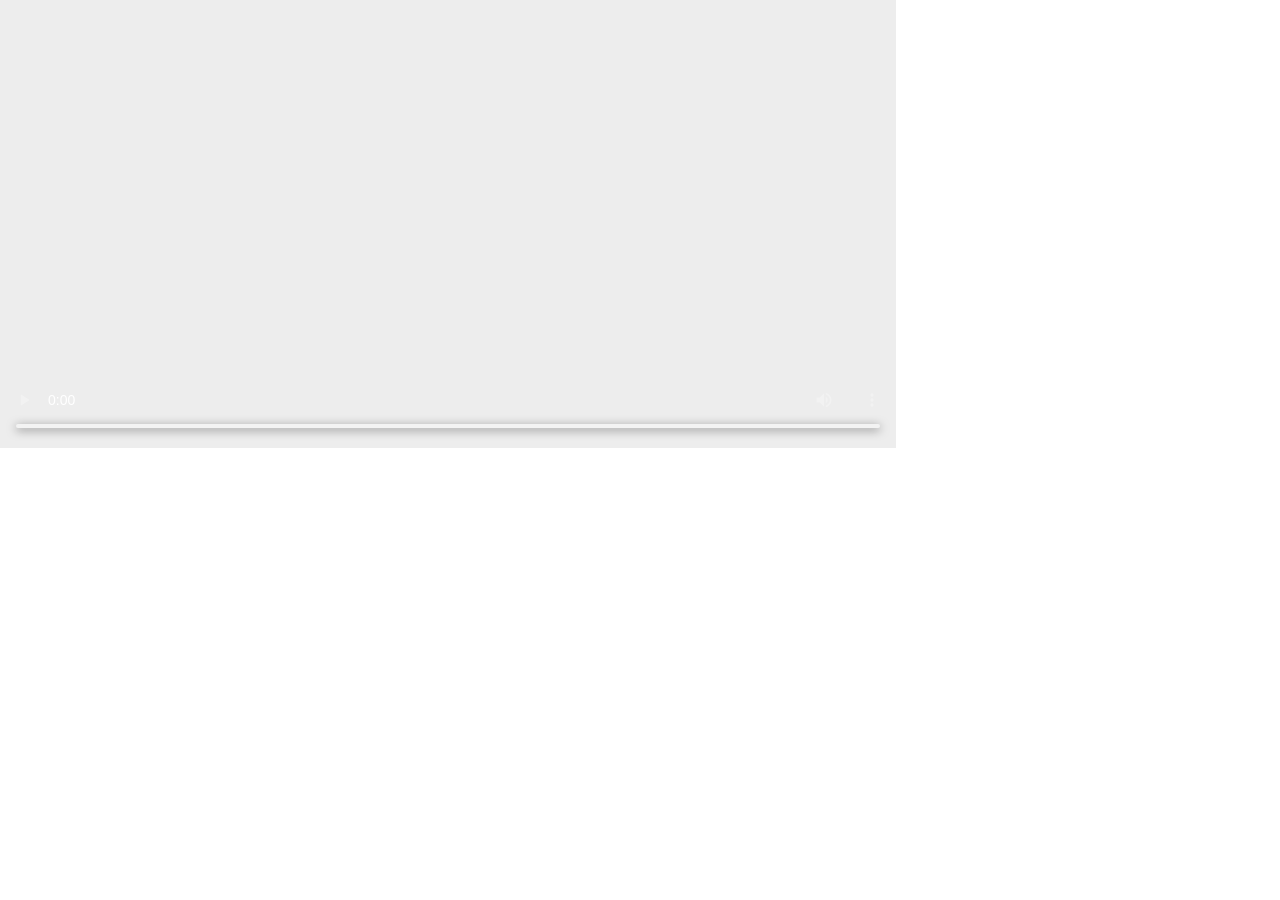
<file: index.html>
<!DOCTYPE html>
<html>
<head>
  <meta charset="UTF-8">
  <link rel="icon" href="favicon.svg" type="image/png">
  <script src="player/marked.min.js"></script>
  <script src="player/player.js"></script>
  <script src="player/anki.js"></script>
  <link href="player/player.css" rel="stylesheet" type="text/css">
  <title>Видеоплеер с двумя субтитрами</title>
</head>
<body>
  <div id="left_bar">
    <div class="buttonsBlock">
      <label for="videoFile" id="videoFileLabel">Видео / аудио</label>
      <input type="file" id="videoFile" accept="video/*, audio/*" style="display: none;">
      <br>
      <label for="subtitlesTop" id="subtitlesTopLabel">Основные субтитры (srt)</label>
      <input type="file" id="subtitlesTop" accept=".srt,.lrc" style="display: none;">
      <br>
      <label for="subtitlesBottom" id="subtitlesBottomLabel">Перевод  (srt)</label>
      <input type="file" id="subtitlesBottom" accept=".srt,.lrc" style="display: none;">
      <br>
      <label class="stopAfterSubtitleSet" for="stopAfterSubtitle">
        <input type="checkbox" id="stopAfterSubtitle" checked>
        Останавливать после каждого субтитра
      </label><br>
      <label class="hide-right-bar" for="hide-right-bar">
        <input type="checkbox" id="hide-right-bar">
        H - cкрыть правую панель
      </label><br>
      <select id="background-color" name="background-color" title="Цвет фона">
        <option value="#FFFFFF" style="background-color: #FFFFFF;">&nbsp;</option>
        <option value="#FFFFFF" style="background-color: #FFFFFF;">&nbsp;</option>
        <option value="#ededed" style="background-color: #ededed;">&nbsp;</option>
        <option value="#dcdcdc" style="background-color: #dcdcdc;">&nbsp;</option>
        <option value="#fff0f5" style="background-color: #fff0f5;">&nbsp;</option>
        <option value="#f0ffff" style="background-color: #f0ffff;">&nbsp;</option>
        <option value="#f5deb3" style="background-color: #f5deb3;">&nbsp;</option>
        <option value="#e6e6fa" style="background-color: #e6e6fa;">&nbsp;</option>
        <option value="#f0e68c" style="background-color: #f0e68c;">&nbsp;</option>
        <option value="#fff18fdb" style="background-color: #fff18fdb">&nbsp;</option>
        <option value="#f5f5dc" style="background-color: #f5f5dc;">&nbsp;</option>
        <option value="#fffacd" style="background-color: #fffacd;">&nbsp;</option>
        <option value="#ffffe0" style="background-color: #ffffe0;">&nbsp;</option>
        <option value="#d0ffd0" style="background-color: #d0ffd0;">&nbsp;</option>
        <option value="#93ff93" style="background-color: #93ff93;">&nbsp;</option>
        <option value="#7bff7b" style="background-color: #7bff7b;">&nbsp;</option>
      </select>
    </div>
    
    <hr style="margin: 10px 0 0 0; border: 0; border-top: 1px solid #cfcfcf;">
    
    <!-- Раскрывающийся блок: Горячие клавиши -->
    <details class="settings-toggle">
      <summary>Подсказки горячих клавиш</summary>
      <div class="buttonsBlock">
        <div class="keysprav"><b>А</b> - Предыдущий</div> <div class="keysprav"><b>D</b> - Следующий</div><br>
        <div class="keysprav"><b>S</b> - Повторить</div> <div class="keysprav"><b>X или E</b> - Stop/Play</div>
        <div class="keysprav"><b>Q</b> - Показать/скрыть субтитры</div><br>
        <div class="keysprav"><b>W</b> - Показать/скрыть перевод</div><br>
        <div class="keysprav"><b>Ctrl и мышка</b> - Оставить перевод Google</div>
        <div class="keysprav" title="Левой кнопкой мышки - выравнивание по верхнему краю &#13;&#10;Правой кнопкой мышки - выравнивание по нижнему краю" style="cursor: pointer;"><b>M и мышка</b> - Двигать блоки субтитров</div>
        <div class="keysprav"><b>ESC</b> - Убрать перевод Google</div>
        <div class="keysprav"><b>Ctrl+R</b> - Удалить настройки</div>

        <!-- Подсказки для текстового редактора -->
        <summary>Для текстового редактора</summary>
        <div class="keysprav"><b>Ctrl+L</b> - Создать список (маркеры)</div>
        <div class="keysprav"><b>Ctrl+B</b> - Жирный шрифт</div>
        <div class="keysprav"><b>Shift+Enter</b> - Перенос строки без точки</div>
      </div>
    </details>

    <!-- Раскрывающийся блок: Языки перевода -->
    <details class="settings-toggle">
      <summary>Языки перевода</summary>
      <div class="buttonsBlock">
          <select name="sl" id="sl" title="Исходный язык">
            <option value="ru" srcLang="1049">Русский</option>
            <option value="uk" srcLang="1058">Украинский</option>
            <option value="pl" srcLang="">Польский</option>
            <option value="en" srcLang="1033" selected>Английский</option>
            <option value="fr" srcLang="1036">Французский</option>
            <option value="es" srcLang="1034">Испанский</option>
            <option value="it" srcLang="1040">Итальянский</option>
            <option value="de" srcLang="1031">Немецкий</option>
          </select>
          <select name="tl" id="tl" title="Целевой язык">
            <option value="ru" dstLang="1049" selected >Русский</option>
            <option value="uk" dstLang="1058">Украинский</option>
            <option value="pl" dstLang="">Польский</option>
            <option value="en" dstLang="1033">Английский</option>
            <option value="fr" dstLang="1036">Французский</option>
            <option value="es" dstLang="1034">Испанский</option>
            <option value="it" dstLang="1040">Итальянский</option>
            <option value="de" dstLang="1031">Немецкий</option>
          </select>
      </div>
    </details>

    <!-- Раскрывающийся блок: Настройки нейросети -->
    <details class="settings-toggle">
      <summary>Настройки нейросети (DeepSeek)</summary>
      <div class="buttonsBlock">
        <label for="deepseekApiKey" style="display:block; margin-bottom:5px;">API-ключ DeepSeek:</label>
        <input type="password" id="deepseekApiKey" style="width: 90%; padding: 5px; margin-bottom: 10px;" placeholder="sk-...">
        
        <label for="deepseekInstruction" style="display:block; margin-bottom:5px;">Инструкция нейросети:</label>
        <textarea id="deepseekInstruction" style="width: 90%; padding: 5px;" rows="3" placeholder="Введите инструкцию..."></textarea>
      </div>
    </details>

    <!-- Раскрывающийся блок: Дополнительные инструменты -->
    <details class="settings-toggle" style="border-bottom: none;">
      <summary>Инструменты (Anki и Текст)</summary>
      <div class="buttonsBlock">
        <div class="keysprav" id="createDeck" title="Колода создается для выбранных языков" style="cursor: pointer;"><b>Anki</b> - создать колоду</div>
        <div class="keysprav" id="createModel" title="Создаем модель в Anki" style="cursor: pointer;">Создать модель</div>
        <div style="margin-top: 10px;">
          <a href="textFix.html" class="keysprav" target="_blank" title="Удаление лишнего, разбитие на главы" style="text-decoration: none; color: black;">Подготовка текста</a>
        </div>
      </div>
    </details>
    <div class="buttonsBlock">
      <a href="player/help.html" class="keysprav" target="_blank" title="Справка по использованию плеера" style="text-decoration: none; color: black; display: block;">Справка (help)</a>
    </div>
  </div>

  <div id="videoContainer">
    <video controls id="videoPlayer">
      Ваш браузер не поддерживает воспроизведение видео.
    </video>
    <div id="videoSubtitlesTop" style="display:none;" class="top-chengeble"></div>
    <div id="videoSubtitlesBottom" style="display:none;" class="top-chengeble"></div>
  </div>
  <div id="allTopSubsContainer">
    <div id="allTopSubs"></div>
  </div>
  <div class="translation-box" style="display: none;"></div>

  <!-- Модальное окно для редактирования карточки Anki -->
  <div id="ankiEditModal" class="anki-modal">
    <div class="anki-modal-content">
      <span class="anki-close" id="closeAnkiModal">&times;</span>
      <h3 style="margin-top: 0; color: #111;">Редактирование карточки Anki</h3>
      
      <label>Слово / Фраза (Лицевая сторона):</label>
      <input type="text" id="ankiWordInput" style="width: 100%; box-sizing: border-box; padding: 8px; margin-bottom: 12px; border: 1px solid #ccc; border-radius: 4px;">
      
      <label>Контекст (Предложение):</label>
      <textarea id="ankiContextInput" rows="2" style="width: 100%; box-sizing: border-box; padding: 8px; margin-bottom: 12px; border: 1px solid #ccc; border-radius: 4px; font-family: inherit;"></textarea>
      
      <label>Перевод и разбор (Обратная сторона):</label>
      <div id="ankiTranslationInput" contenteditable="true" style="width: 100%; box-sizing: border-box; min-height: 150px; max-height: 300px; overflow-y: auto; padding: 10px; margin-bottom: 15px; border: 1px solid #ccc; border-radius: 4px; background: #fafafa; outline: none;"></div>
      
      <button id="saveToAnkiBtn" style="background: #28a745; color: white; border: none; padding: 10px 20px; font-weight: bold; border-radius: 4px; cursor: pointer;">Сохранить в Anki</button>
    </div>
  </div>

</body>
</html>
</file>
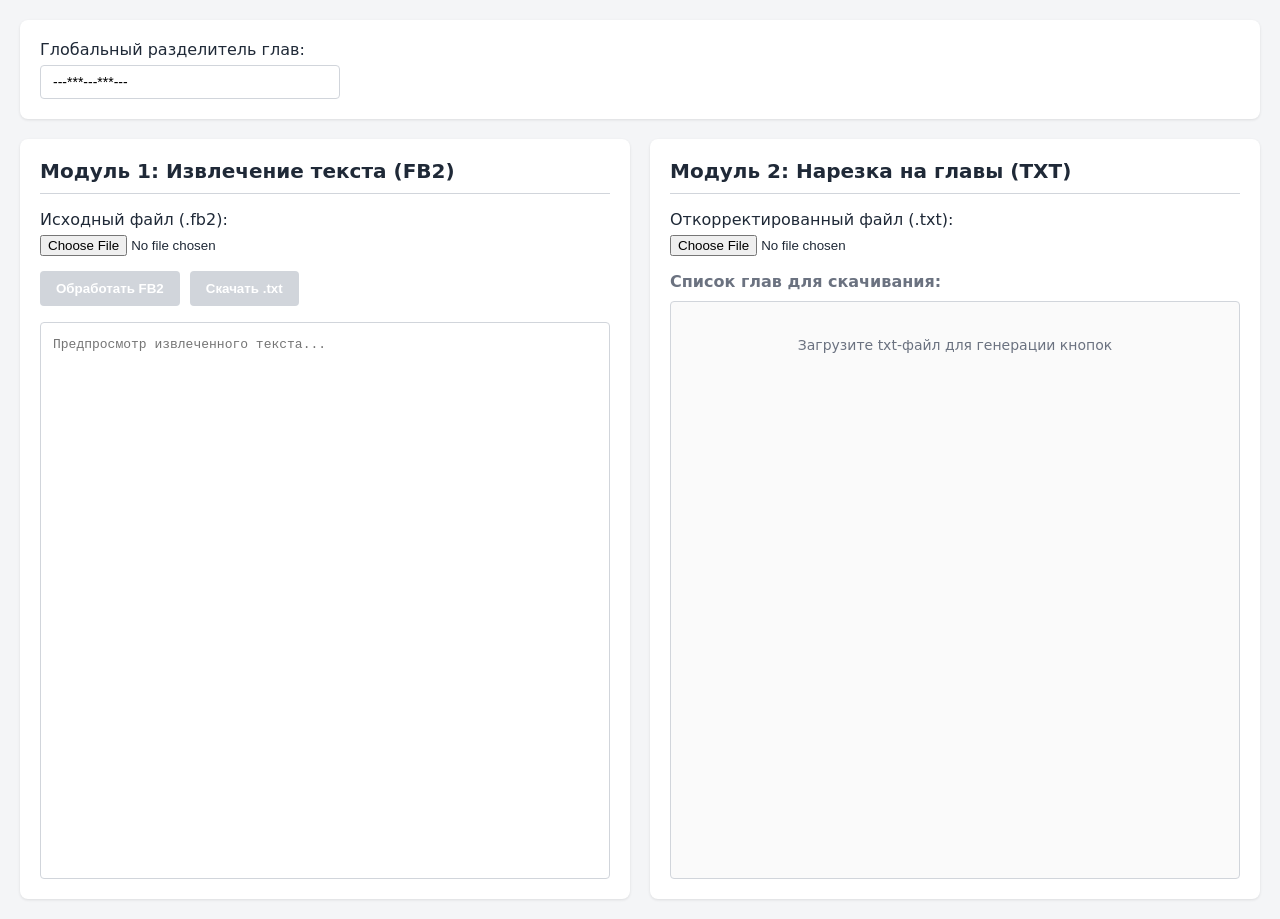
<file: fb2_to_text/index.html>
<!DOCTYPE html>
<html lang="ru">
<head>
    <meta charset="UTF-8">
    <meta name="viewport" content="width=device-width, initial-scale=1.0">
    <title>FB2 Parser & Chapter Splitter</title>
    <link rel="stylesheet" href="style.css">
</head>
<body>
    <main class="container">
        <!-- Общие настройки -->
        <section class="card config-section">
            <div class="control-group">
                <label for="separatorInput">Глобальный разделитель глав:</label>
                <input type="text" id="separatorInput" value="---***---***---">
            </div>
        </section>

        <div class="modules-grid">
            <!-- Модуль 1: FB2 -> TXT -->
            <section class="card module-card">
                <h2>Модуль 1: Извлечение текста (FB2)</h2>
                <div class="controls">
                    <div class="control-group">
                        <label for="fb2File">Исходный файл (.fb2):</label>
                        <input type="file" id="fb2File" accept=".fb2">
                    </div>
                    <div class="button-group">
                        <button id="processBtn" disabled>Обработать FB2</button>
                        <button id="downloadBtn" disabled>Скачать .txt</button>
                    </div>
                </div>
                <textarea id="outputText" readonly placeholder="Предпросмотр извлеченного текста..."></textarea>
            </section>

            <!-- Модуль 2: TXT -> Главы -->
            <section class="card module-card">
                <h2>Модуль 2: Нарезка на главы (TXT)</h2>
                <div class="controls">
                    <div class="control-group">
                        <label for="txtFile">Откорректированный файл (.txt):</label>
                        <input type="file" id="txtFile" accept=".txt">
                    </div>
                </div>
                
                <div class="chapters-container">
                    <h3>Список глав для скачивания:</h3>
                    <div id="chapterButtons" class="chapter-list">
                        <span class="placeholder">Загрузите txt-файл для генерации кнопок</span>
                    </div>
                </div>
            </section>
        </div>
    </main>

    <script type="module" src="app.js"></script>
</body>
</html>
</file>
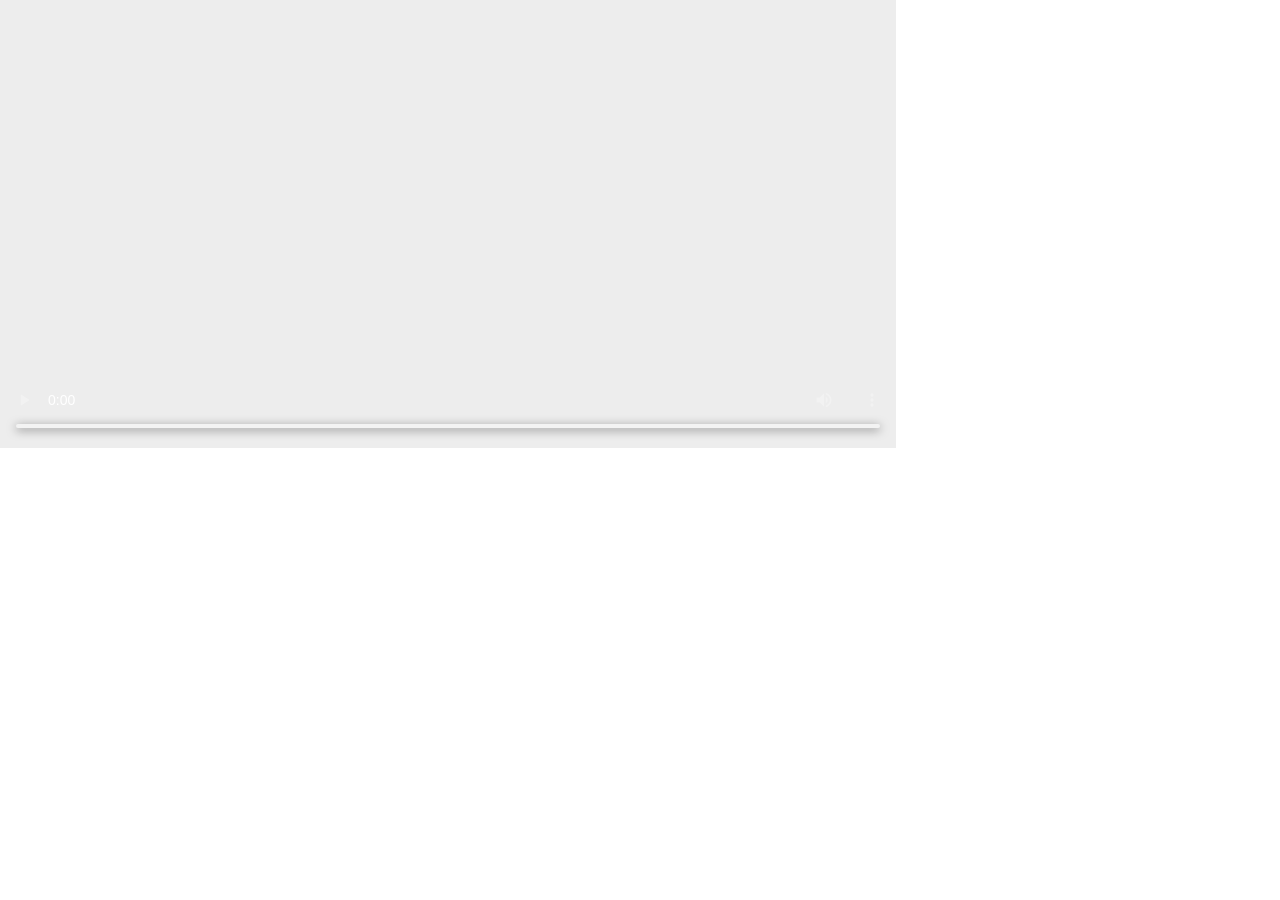
<file: player.html>
<!DOCTYPE html>
<html>
<head>
  <meta charset="UTF-8">
  <link rel="icon" href="../mt.png" type="image/icon type">
  <script src="player/marked.min.js"></script>
  <script src="player/player.js"></script>
  <link href="player/player.css" rel="stylesheet" type="text/css">
  <title>Видеоплеер с двумя субтитрами</title>
</head>
<body>
  <div id="left_bar">
    <div class="buttonsBlock">
      <label for="videoFile" id="videoFileLabel">Видео / аудио</label>
      <input type="file" id="videoFile" accept="video/*, audio/*" style="display: none;">
      <br>
      <label for="subtitlesTop" id="subtitlesTopLabel">Основные субтитры (srt)</label>
      <input type="file" id="subtitlesTop" accept=".srt" style="display: none;">
      <br>
      <label for="subtitlesBottom" id="subtitlesBottomLabel">Перевод  (srt)</label>
      <input type="file" id="subtitlesBottom" accept=".srt" style="display: none;">
      <br>
      <label class="stopAfterSubtitleSet" for="stopAfterSubtitle">
        <input type="checkbox" id="stopAfterSubtitle" checked>
        Останавливать после каждого субтитра
      </label><br>
      <label class="hide-right-bar" for="hide-right-bar">
        <input type="checkbox" id="hide-right-bar">
        H - cкрыть правую панель
      </label><br>
      <select id="background-color" name="background-color" title="Цвет фона">
        <option value="#FFFFFF" style="background-color: #FFFFFF;">&nbsp;</option>
        <option value="#FFFFFF" style="background-color: #FFFFFF;">&nbsp;</option>
        <option value="#ededed" style="background-color: #ededed;">&nbsp;</option>
        <option value="#dcdcdc" style="background-color: #dcdcdc;">&nbsp;</option>
        <option value="#fff0f5" style="background-color: #fff0f5;">&nbsp;</option>
        <option value="#f0ffff" style="background-color: #f0ffff;">&nbsp;</option>
        <option value="#f5deb3" style="background-color: #f5deb3;">&nbsp;</option>
        <option value="#e6e6fa" style="background-color: #e6e6fa;">&nbsp;</option>
        <option value="#f0e68c" style="background-color: #f0e68c;">&nbsp;</option>
        <option value="#fff18fdb" style="background-color: #fff18fdb">&nbsp;</option>
        <option value="#f5f5dc" style="background-color: #f5f5dc;">&nbsp;</option>
        <option value="#fffacd" style="background-color: #fffacd;">&nbsp;</option>
        <option value="#ffffe0" style="background-color: #ffffe0;">&nbsp;</option>
        <option value="#d0ffd0" style="background-color: #d0ffd0;">&nbsp;</option>
        <option value="#93ff93" style="background-color: #93ff93;">&nbsp;</option>
        <option value="#7bff7b" style="background-color: #7bff7b;">&nbsp;</option>
      </select>
    </div>
    
    <hr style="margin: 10px 0 0 0; border: 0; border-top: 1px solid #cfcfcf;">
    
    <!-- Раскрывающийся блок: Горячие клавиши -->
    <details class="settings-toggle">
      <summary>Подсказки горячих клавиш</summary>
      <div class="buttonsBlock">
        <div class="keysprav"><b>А</b> - Предыдущий</div> <div class="keysprav"><b>D</b> - Следующий</div><br>
        <div class="keysprav"><b>S</b> - Повторить</div> <div class="keysprav"><b>X или E</b> - Stop/Play</div>
        <div class="keysprav"><b>Q</b> - Показать/скрыть субтитры</div><br>
        <div class="keysprav"><b>W</b> - Показать/скрыть перевод</div><br>
        <div class="keysprav"><b>Ctrl и мышка</b> - Оставить перевод Google</div>
        <div class="keysprav" title="Левой кнопкой мышки - выравнивание по верхнему краю &#13;&#10;Правой кнопкой мышки - выравнивание по нижнему краю" style="cursor: pointer;"><b>M и мышка</b> - Двигать блоки субтитров</div>
        <div class="keysprav"><b>ESC</b> - Убрать перевод Google</div>
        <div class="keysprav"><b>Ctrl+R</b> - Удалить настройки</div>
      </div>
    </details>

    <!-- Раскрывающийся блок: Языки перевода -->
    <details class="settings-toggle">
      <summary>Языки перевода</summary>
      <div class="buttonsBlock">
          <select name="sl" id="sl" title="Исходный язык">
            <option value="ru" srcLang="1049">Русский</option>
            <option value="uk" srcLang="1058">Украинский</option>
            <option value="pl" srcLang="">Польский</option>
            <option value="en" srcLang="1033" selected>Английский</option>
            <option value="fr" srcLang="1036">Французский</option>
            <option value="es" srcLang="1034">Испанский</option>
            <option value="it" srcLang="1040">Итальянский</option>
            <option value="de" srcLang="1031">Немецкий</option>
          </select>
          <select name="tl" id="tl" title="Целевой язык">
            <option value="ru" dstLang="1049" selected >Русский</option>
            <option value="uk" dstLang="1058">Украинский</option>
            <option value="pl" dstLang="">Польский</option>
            <option value="en" dstLang="1033">Английский</option>
            <option value="fr" dstLang="1036">Французский</option>
            <option value="es" dstLang="1034">Испанский</option>
            <option value="it" dstLang="1040">Итальянский</option>
            <option value="de" dstLang="1031">Немецкий</option>
          </select>
      </div>
    </details>

    <!-- Раскрывающийся блок: Настройки нейросети -->
    <details class="settings-toggle">
      <summary>Настройки нейросети (DeepSeek)</summary>
      <div class="buttonsBlock">
        <label for="deepseekApiKey" style="display:block; margin-bottom:5px;">API-ключ DeepSeek:</label>
        <input type="password" id="deepseekApiKey" style="width: 90%; padding: 5px; margin-bottom: 10px;" placeholder="sk-...">
        
        <label for="deepseekInstruction" style="display:block; margin-bottom:5px;">Инструкция нейросети:</label>
        <textarea id="deepseekInstruction" style="width: 90%; padding: 5px;" rows="3" placeholder="Введите инструкцию..."></textarea>
      </div>
    </details>

    <!-- Раскрывающийся блок: Дополнительные инструменты -->
    <details class="settings-toggle" style="border-bottom: none;">
      <summary>Инструменты (Anki и Текст)</summary>
      <div class="buttonsBlock">
        <div class="keysprav" id="createDeck" title="Колода создается для выбранных языков" style="cursor: pointer;"><b>Anki</b> - создать колоду</div>
        <div class="keysprav" id="createModel" title="Создаем модель в Anki" style="cursor: pointer;">Создать модель</div>
        <div style="margin-top: 10px;">
          <a href="textFix.html" class="keysprav" target="_blank" title="Удаление лишнего, разбитие на главы" style="text-decoration: none; color: black;">Подготовка текста</a>
        </div>
      </div>
    </details>
  </div>

  <div id="videoContainer">
    <video controls id="videoPlayer">
      Ваш браузер не поддерживает воспроизведение видео.
    </video>
    <div id="videoSubtitlesTop" style="display:none;" class="top-chengeble"></div>
    <div id="videoSubtitlesBottom" style="display:none;" class="top-chengeble"></div>
  </div>
  <div id="allTopSubsContainer">
    <div id="allTopSubs"></div>
  </div>
  <div class="translation-box" style="display: none;"></div>
</body>
</html>
</file>
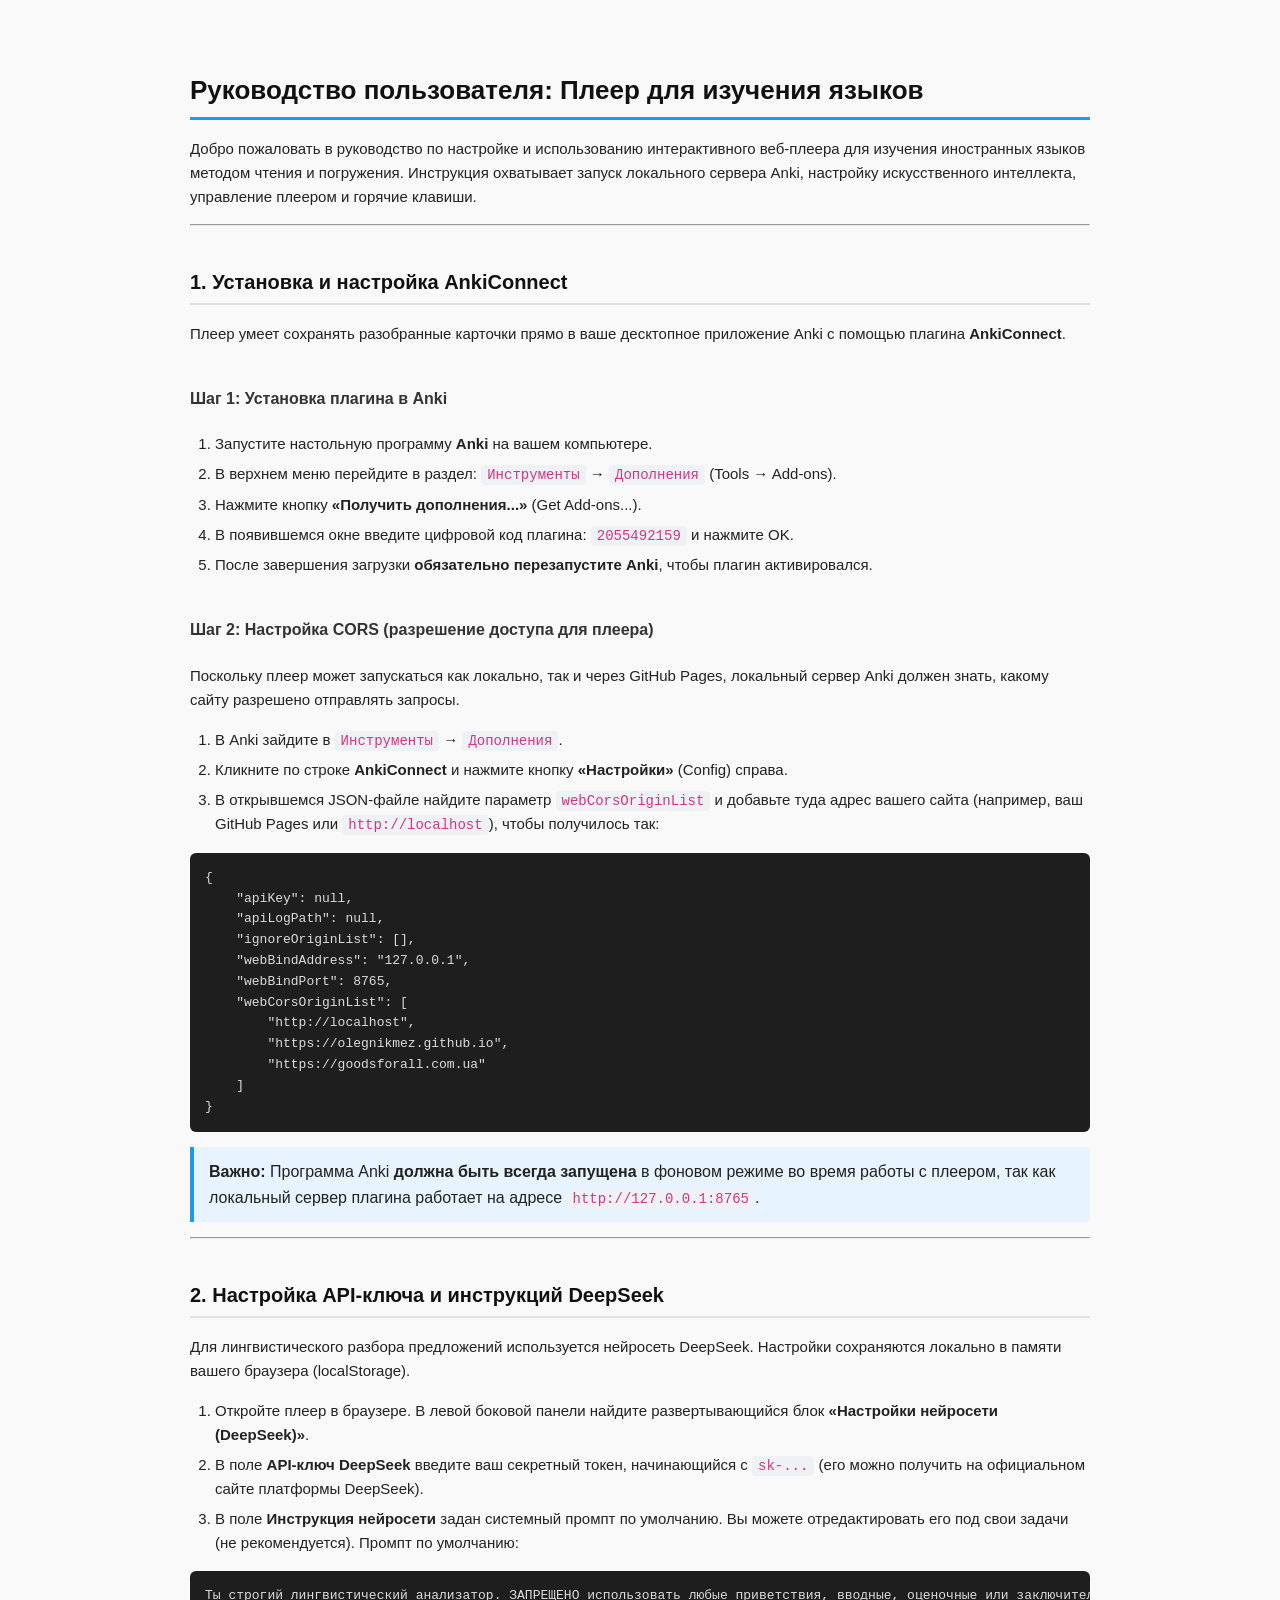
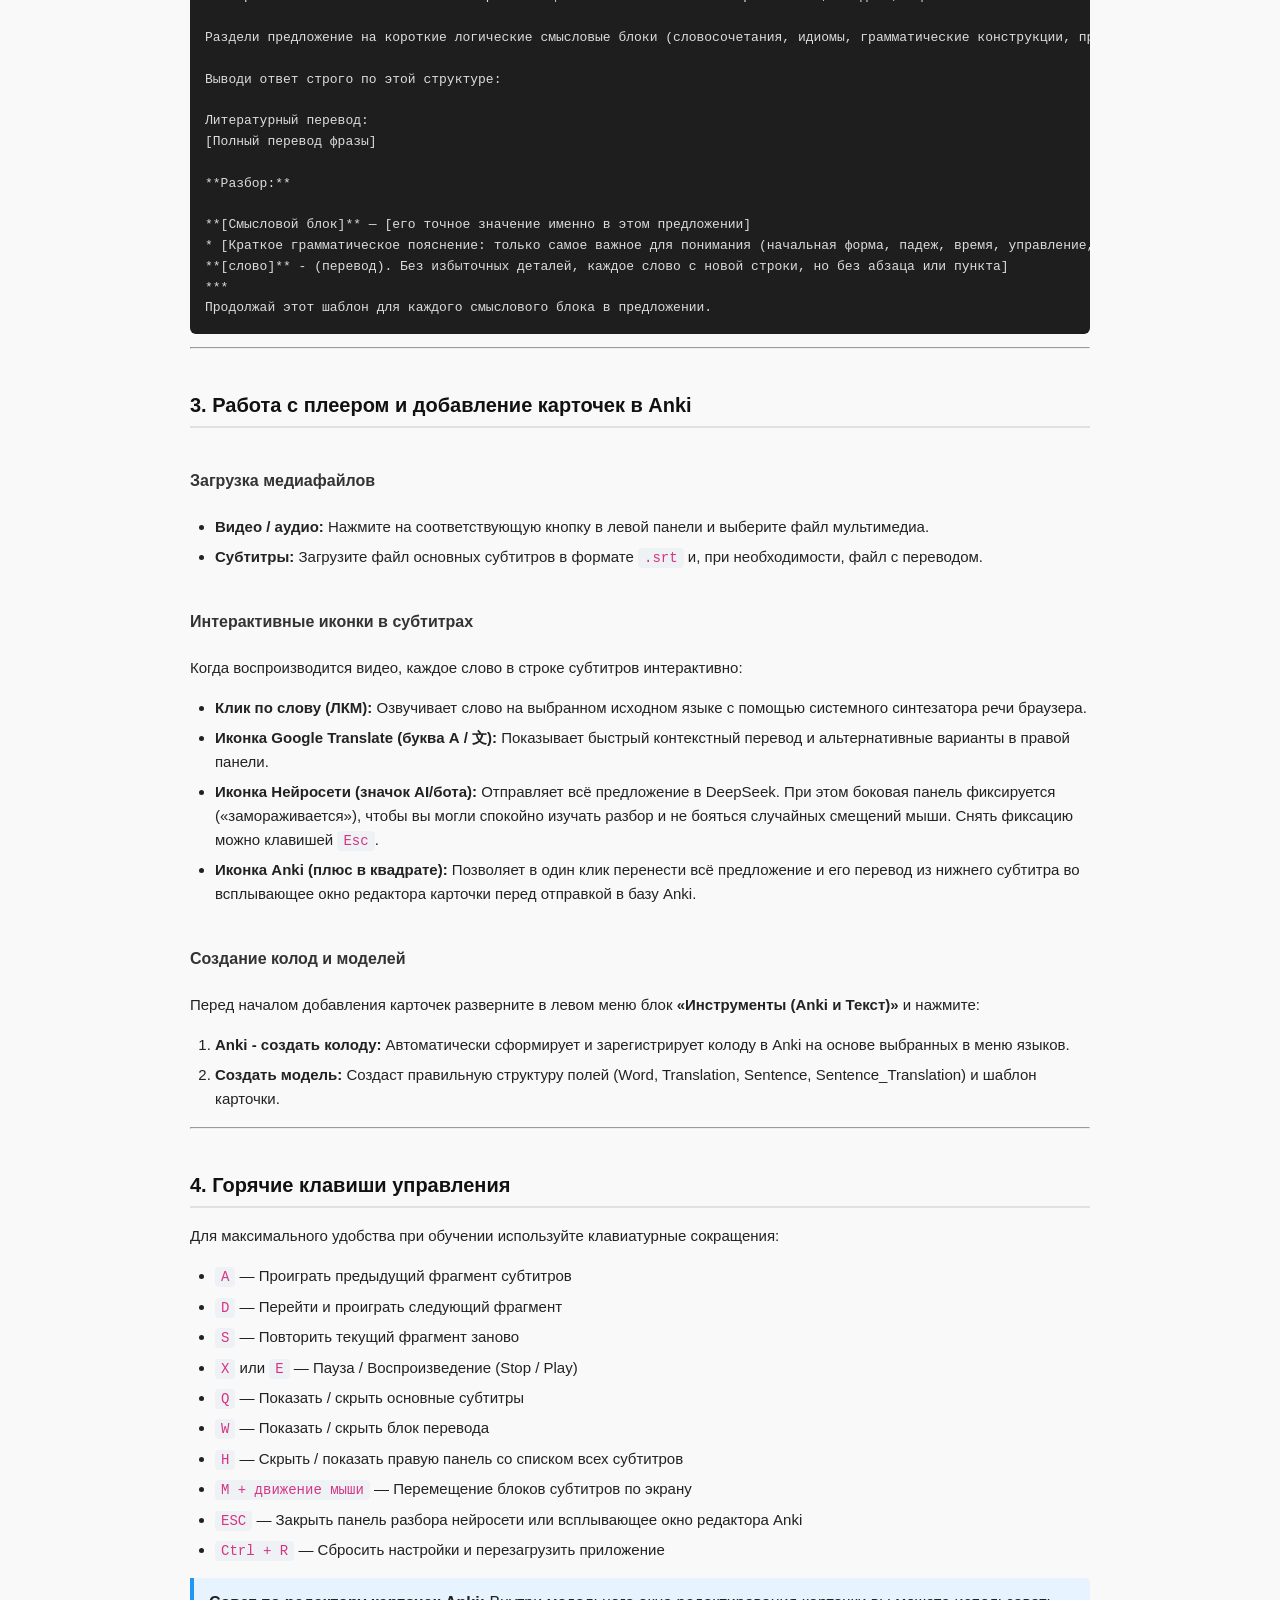
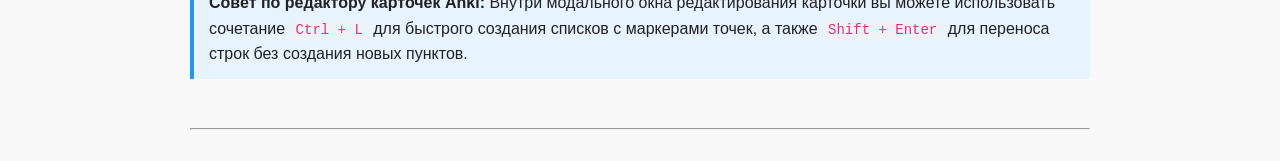
<file: player/help.html>
<!DOCTYPE html>
<html lang="ru">
<head>
    <meta charset="UTF-8">
    <link rel="icon" href="../favicon.svg" type="image/png">
    <title>Инструкция пользователя: Плеер для изучения языков</title>
    <style>
        body {
            font-family: -apple-system, BlinkMacSystemFont, "Segoe UI", Roboto, Helvetica, Arial, sans-serif;
            line-height: 1.6;
            color: #222;
            max-width: 900px;
            margin: 0 auto;
            padding: 30px 20px;
            background-color: #f9f9f9;
        }
        h1, h2, h3 {
            color: #111;
            border-bottom: 2px solid #e1e1e1;
            padding-bottom: 5px;
            margin-top: 40px;
        }
        h1 { font-size: 26px; border-bottom: 3px solid #1D9BF5; }
        h2 { font-size: 20px; }
        h3 { font-size: 16px; border-bottom: none; color: #333; }
        p, li { font-size: 15px; }
        code {
            background-color: #eef2f5;
            padding: 2px 6px;
            border-radius: 4px;
            font-family: Consolas, monospace;
            font-size: 14px;
            color: #d63384;
        }
        pre {
            background-color: #1e1e1e;
            color: #dcdcdc;
            padding: 15px;
            border-radius: 6px;
            overflow-x: auto;
            font-family: Consolas, monospace;
            font-size: 13px;
        }
        .note {
            background-color: #e7f3fe;
            border-left: 4px solid #2196F3;
            padding: 12px 15px;
            margin: 15px 0;
            border-radius: 0 4px 4px 0;
        }
        .warning {
            background-color: #fff3cd;
            border-left: 4px solid #ffc107;
            padding: 12px 15px;
            margin: 15px 0;
            border-radius: 0 4px 4px 0;
        }
        ul, ol { padding-left: 25px; }
        li { margin-bottom: 6px; }
    </style>
</head>
<body>

    <h1>Руководство пользователя: Плеер для изучения языков</h1>
    <p>Добро пожаловать в руководство по настройке и использованию интерактивного веб-плеера для изучения иностранных языков методом чтения и погружения. Инструкция охватывает запуск локального сервера Anki, настройку искусственного интеллекта, управление плеером и горячие клавиши.</p>

    <hr>

    <h2>1. Установка и настройка AnkiConnect</h2>
    <p>Плеер умеет сохранять разобранные карточки прямо в ваше десктопное приложение Anki с помощью плагина <strong>AnkiConnect</strong>.</p>
    
    <h3>Шаг 1: Установка плагина в Anki</h3>
    <ol>
        <li>Запустите настольную программу <strong>Anki</strong> на вашем компьютере.</li>
        <li>В верхнем меню перейдите в раздел: <code>Инструменты</code> → <code>Дополнения</code> (Tools → Add-ons).</li>
        <li>Нажмите кнопку <strong>«Получить дополнения...»</strong> (Get Add-ons...).</li>
        <li>В появившемся окне введите цифровой код плагина: <code>2055492159</code> и нажмите OK.</li>
        <li>После завершения загрузки <strong>обязательно перезапустите Anki</strong>, чтобы плагин активировался.</li>
    </ol>

    <h3>Шаг 2: Настройка CORS (разрешение доступа для плеера)</h3>
    <p>Поскольку плеер может запускаться как локально, так и через GitHub Pages, локальный сервер Anki должен знать, какому сайту разрешено отправлять запросы.</p>
    <ol>
        <li>В Anki зайдите в <code>Инструменты</code> → <code>Дополнения</code>.</li>
        <li>Кликните по строке <strong>AnkiConnect</strong> и нажмите кнопку <strong>«Настройки»</strong> (Config) справа.</li>
        <li>В открывшемся JSON-файле найдите параметр <code>webCorsOriginList</code> и добавьте туда адрес вашего сайта (например, ваш GitHub Pages или <code>http://localhost</code>), чтобы получилось так:</li>
    </ol>
<pre>{
    "apiKey": null,
    "apiLogPath": null,
    "ignoreOriginList": [],
    "webBindAddress": "127.0.0.1",
    "webBindPort": 8765,
    "webCorsOriginList": [
        "http://localhost",
        "https://olegnikmez.github.io",
        "https://goodsforall.com.ua"
    ]
}</pre>
    <div class="note">
        <strong>Важно:</strong> Программа Anki <strong>должна быть всегда запущена</strong> в фоновом режиме во время работы с плеером, так как локальный сервер плагина работает на адресе <code>http://127.0.0.1:8765</code>.
    </div>

    <hr>

    <h2>2. Настройка API-ключа и инструкций DeepSeek</h2>
    <p>Для лингвистического разбора предложений используется нейросеть DeepSeek. Настройки сохраняются локально в памяти вашего браузера (localStorage).</p>
    <ol>
        <li>Откройте плеер в браузере. В левой боковой панели найдите развертывающийся блок <strong>«Настройки нейросети (DeepSeek)»</strong>.</li>
        <li>В поле <strong>API-ключ DeepSeek</strong> введите ваш секретный токен, начинающийся с <code>sk-...</code> (его можно получить на официальном сайте платформы DeepSeek).</li>
        <li>В поле <strong>Инструкция нейросети</strong> задан системный промпт по умолчанию. Вы можете отредактировать его под свои задачи (не рекомендуется). Промпт по умолчанию:</li>
    </ol>
<pre>Ты строгий лингвистический анализатор. ЗАПРЕЩЕНО использовать любые приветствия, вводные, оценочные или заключительные фразы. Начинай ответ СТРОГО с литературного перевода.

Раздели предложение на короткие логические смысловые блоки (словосочетания, идиомы, грамматические конструкции, предложные группы или отдельные сложные слова). Не дроби неделимые фразы.

Выводи ответ строго по этой структуре:

Литературный перевод:
[Полный перевод фразы]

**Разбор:**

**[Смысловой блок]** — [его точное значение именно в этом предложении]
* [Краткое грамматическое пояснение: только самое важное для понимания (начальная форма, падеж, время, управление, тип склонения), краткий перевод каждого слова в контексте 
**[слово]** - (перевод). Без избыточных деталей, каждое слово с новой строки, но без абзаца или пункта]
***
Продолжай этот шаблон для каждого смыслового блока в предложении.</pre>

    <hr>

    <h2>3. Работа с плеером и добавление карточек в Anki</h2>
    
    <h3>Загрузка медиафайлов</h3>
    <ul>
        <li><strong>Видео / аудио:</strong> Нажмите на соответствующую кнопку в левой панели и выберите файл мультимедиа.</li>
        <li><strong>Субтитры:</strong> Загрузите файл основных субтитров в формате <code>.srt</code> и, при необходимости, файл с переводом.</li>
    </ul>

    <h3>Интерактивные иконки в субтитрах</h3>
    <p>Когда воспроизводится видео, каждое слово в строке субтитров интерактивно:</p>
    <ul>
        <li><strong>Клик по слову (ЛКМ):</strong> Озвучивает слово на выбранном исходном языке с помощью системного синтезатора речи браузера.</li>
        <li><strong>Иконка Google Translate (буква А / 文):</strong> Показывает быстрый контекстный перевод и альтернативные варианты в правой панели.</li>
        <li><strong>Иконка Нейросети (значок AI/бота):</strong> Отправляет всё предложение в DeepSeek. При этом боковая панель фиксируется («замораживается»), чтобы вы могли спокойно изучать разбор и не бояться случайных смещений мыши. Снять фиксацию можно клавишей <code>Esc</code>.</li>
        <li><strong>Иконка Anki (плюс в квадрате):</strong> Позволяет в один клик перенести всё предложение и его перевод из нижнего субтитра во всплывающее окно редактора карточки перед отправкой в базу Anki.</li>
    </ul>

    <h3>Создание колод и моделей</h3>
    <p>Перед началом добавления карточек разверните в левом меню блок <strong>«Инструменты (Anki и Текст)»</strong> и нажмите:</p>
    <ol>
        <li><strong>Anki - создать колоду:</strong> Автоматически сформирует и зарегистрирует колоду в Anki на основе выбранных в меню языков.</li>
        <li><strong>Создать модель:</strong> Создаст правильную структуру полей (Word, Translation, Sentence, Sentence_Translation) и шаблон карточки.</li>
    </ol>

    <hr>

    <h2>4. Горячие клавиши управления</h2>
    <p>Для максимального удобства при обучении используйте клавиатурные сокращения:</p>
    <ul>
        <li><code>A</code> — Проиграть предыдущий фрагмент субтитров</li>
        <li><code>D</code> — Перейти и проиграть следующий фрагмент</li>
        <li><code>S</code> — Повторить текущий фрагмент заново</li>
        <li><code>X</code> или <code>E</code> — Пауза / Воспроизведение (Stop / Play)</li>
        <li><code>Q</code> — Показать / скрыть основные субтитры</li>
        <li><code>W</code> — Показать / скрыть блок перевода</li>
        <li><code>H</code> — Скрыть / показать правую панель со списком всех субтитров</li>
        <li><code>M + движение мыши</code> — Перемещение блоков субтитров по экрану</li>
        <li><code>ESC</code> — Закрыть панель разбора нейросети или всплывающее окно редактора Anki</li>
        <li><code>Ctrl + R</code> — Сбросить настройки и перезагрузить приложение</li>
    </ul>

    <div class="note">
        <strong>Совет по редактору карточек Anki:</strong> Внутри модального окна редактирования карточки вы можете использовать сочетание <code>Ctrl + L</code> для быстрого создания списков с маркерами точек, а также <code>Shift + Enter</code> для переноса строк без создания новых пунктов.
    </div>

<br>
<hr>


</body>
</html>
</file>
<file: player/player.css>
/* Стили для плеера */
body {
  margin: 0;
  overflow: hidden;
  font-family: 'Roboto', sans-serif;
}
#videoContainer {
  position: relative;
  float: left;
  width: 70%;
}
#allTopSubsContainer {
  background-color: white;
  float: right;
  width: 30%;
}
#videoSubtitlesTop, #videoSubtitlesBottom {
  position: absolute;
  width: 100%;
  background-color: rgba(0, 0, 0, 0.5);
  color: white;
  font-size: 29px;
  line-height: 1.2;
  text-align: center;
  padding: 0.5em;
  box-sizing: border-box;
  overflow: hidden;
  /*transition: font-size 0.2s ease;*/ /* добавляем плавный переход */
}
#subtitlesTopLabel, #subtitlesBottomLabel, #videoFileLabel, .keysprav, .stopAfterSubtitleSet, .hide-right-bar {
  display: inline-block;
  margin: 4px 4px 4px 4px;
  padding: 6px 12px;
  border: none;
  background: #f1f1f1;
  color: #333;
  font-size: 14px;
  font-weight: bold;
  line-height: 1.2;
  text-align: center;
  text-decoration: none;
  text-shadow: none;
  cursor: pointer;
  -webkit-appearance: none;
  -moz-appearance: none;
  appearance: none;
  outline: none;
  border-radius: 2px;
  box-shadow: 0 1px 2px rgba(0, 0, 0, 0.3);
  transition: background-color 0.3s ease;
}

.keysprav{
  cursor:default;
}
.titlesprav{
  margin: 4px 4px 4px 4px;
}

#subtitlesTopLabel:hover, #subtitlesBottomLabel:hover, #videoFileLabel:hover, .stopAfterSubtitleSet:hover, #sl:hover, #tl:hover, .hide-right-bar:hover{
  background-color: #e0e0e0;
}
#subtitlesTopLabel:active, #subtitlesBottomLabel:active, #videoFileLabel:active, .stopAfterSubtitleSet:active, #sl:active, #tl:active, .hide-right-bar:active {
  background-color: #d1d1d1;
  box-shadow: inset 0 1px 2px rgba(0, 0, 0, 0.3);
}

.buttonsBlock{
  margin: 10px 10px 10px 20px;
}

#sl, #tl{
  -webkit-appearance: none;
  -moz-appearance: none;
  appearance: none;
  display: inline-block;
  margin: 4px 4px 4px 4px;
  padding: 6px 12px;
  border: none;
  background: #f1f1f1;
  color: #333;
  font-size: 14px;
  font-weight: bold;
  line-height: 1.2;
  text-align: center;
  text-decoration: none;
  text-shadow: none;
  cursor: pointer;
  -webkit-appearance: none;
  -moz-appearance: none;
  appearance: none;
  outline: none;
  border-radius: 2px;
  box-shadow: 0 1px 2px rgba(0, 0, 0, 0.3);
  transition: background-color 0.3s ease;
}
#background-color{
  -webkit-appearance: none;
  -moz-appearance: none;
  appearance: none;
  display: inline-block;
  min-width: 200px;
  margin: 4px 4px 4px 4px;
  padding: 6px 12px;
  border: none;
  background: #ededed;
  color: #333;
  font-size: 14px;
  font-weight: bold;
  line-height: 1.2;
  text-align: center;
  text-decoration: none;
  text-shadow: none;
  cursor: pointer;
  -webkit-appearance: none;
  -moz-appearance: none;
  appearance: none;
  outline: none;
  border-radius: 2px;
  box-shadow: 0 1px 2px rgba(0, 0, 0, 0.3);
  transition: background-color 0.3s ease;
}

#videoSubtitlesTop {
  top: 0px;
}
.source-text{
  font-weight: bold;
  margin: 0px 0px 5px 0px;
  cursor: pointer;
}
.alternative-translation{
  cursor: pointer;
}
#videoSubtitlesBottom {
  bottom: 60px;
}
#allTopSubs{
  margin: 0px 4px;
  height: 100vh;
  overflow: auto;
}
#left_bar{
  background-color: #e9e9e9;
  text-decoration: none;
  text-align: left;
  padding: 0px;
  border: none;
  border-radius: 2px;
  box-shadow: 0 1px 2px rgba(0, 0, 0, 0.3);
  font: 12px Arial, Helvetica, sans-serif;
  width: 370px;
  position: fixed;
  top: 0px;
  bottom: 0;
  z-index: 400;
  left: -365px;
  opacity: 0;
  transition-property: left, opacity;
  transition-duration: 0.3s, 0.3s;
  transition-delay: 0.5s, 1s; 
}
#left_bar:hover{
  opacity: 1;
  left: -3px !important;
  transition-property: left;
  transition-duration: 0.3s;
  transition-delay: 0s;   
}

video {
  width: 100%;
  background-color:#ededed
}
video::-webkit-media-controls {
  background-color: transparent;
}

video::-webkit-media-controls-enclosure {
  background-color: transparent;
}

.subtitle{
  font-size: 16px;
  padding:5px;
  border-top: 1px solid #ffffff;
  border-bottom:1px solid #e0e0e0;
  border-left: 1px solid #e0e0e0;
  border-radius: 2px;
 
  background: #fafafa;
  background: -webkit-gradient(linear, left top, left bottom, from(#fbfbfb), to(#fafafa));
  background: -moz-linear-gradient(top,  #fbfbfb,  #fafafa);
  cursor: pointer;
}

.subtitle:hover{
  background: #f2f2f2;
  background: -webkit-gradient(linear, left top, left bottom, from(#f2f2f2), to(#f0f0f0));
  background: -moz-linear-gradient(top,  #f2f2f2,  #f0f0f0);
}

.subtitleCurrent{
  background: #e3e3e3 !important;
}

/* .alternative-translations-list{
  
} */

.toTranslate{
  cursor: pointer;
}

.translation-box {
  position: fixed;
  height: 100vh;
  top: 0;
  /*right: 0;*/
  width: 30%;
  background-color: #e9e9e9;;
  text-decoration: none;
  text-align: left;
  /*padding: 10px;*/
  border: none;
  border-radius: 2px;
  box-shadow: 0 1px 2px rgba(0, 0, 0, 0.3);
  z-index: 400;
  overflow: auto;
}
.translationBox-right{
  right: 0;
}
.translationBox-left{
  left: 0;
}
.translation-block{
  padding: 10px;
}

.translation-box p {
  margin: 0;
  font-weight: bold;
}

.translation-box span {
  color: #aaa;
}
.toTranslateImg{
  width: 25px;
}

.full-width {
  width: 100vw !important;
}
.moving {
  z-index: 999 !important;
  cursor: move;
}

/* Для WebKit-браузеров (Chrome, Safari) */
video::-webkit-media-controls-fullscreen-button {
  display: none;
}

/* Для Mozilla Firefox */
video:-moz-full-screen-ancestor::-moz-full-screen-button {
  display: none;
}

/* Для Microsoft Edge и Internet Explorer */
video::-ms-fullscreen-button {
  display: none;
}

/* Для браузеров на основе Gecko (Firefox, Waterfox) */
video:-moz-full-screen-ancestor {
  display: none;
}

/* Для браузеров на основе Trident (Internet Explorer) */
video:-ms-fullscreen {
  display: none;
}

/* Убрать градиент на панели управления во всех браузерах */
video::-webkit-media-controls-panel {
  background: none;
}

/* Убрать градиент на панели управления в Firefox */
video::-moz-media-controls-panel {
  background: none;
}

/* Убрать градиент на панели управления в Edge и Internet Explorer */
video::-ms-media-controls-panel {
  background: none;
}

.slide-right{
  position: fixed;
  /*right: -29%;*/
  right: calc(-30% + 5px);
  z-index: 400;
  opacity: 0;
  transition-property: right, opacity;
  transition-duration: 0.3s, 0.3s;
  transition-delay: 0.5s, 1s;
}

.slide-right:hover{
  /*right: -3px;*/
  right: 0;
  opacity: 1;
  transition-property: right;
  transition-duration: 0.3s;
  transition-delay: 0s; 
}


/* Стили для раскрывающихся меню в левой панели */
.settings-toggle {
  border-bottom: 1px solid #cfcfcf;
  padding: 8px 0;
}
.settings-toggle summary {
  cursor: pointer;
  font-weight: bold;
  font-size: 13px;
  color: #111;
  outline: none;
  user-select: none;
  padding-left: 5px;
}
.settings-toggle .buttonsBlock {
  margin-top: 10px;
  padding-left: 5px;
  font-weight: normal;
}

/* Стили модального окна Anki */
.anki-modal {
  display: none; 
  position: fixed; 
  z-index: 9999; 
  left: 0; 
  top: 0; 
  width: 100%; 
  height: 100%; 
  background-color: rgba(0,0,0,0.6);
}
.anki-modal-content {
  background-color: #fff; 
  margin: 5% auto; 
  padding: 20px 25px;
  border-radius: 8px; 
  width: 80%; 
  max-width: 600px; 
  box-shadow: 0 4px 15px rgba(0,0,0,0.3);
  color: #333;
}
.anki-close {
  color: #aaa; 
  float: right; 
  font-size: 28px; 
  font-weight: bold; 
  cursor: pointer; 
  line-height: 1;
}
.anki-close:hover {
  color: #000;
}


/* Стили для ответов нейросети (Markdown) */
.markdown-body p {
  margin-top: 0;
  margin-bottom: 10px;
  line-height: 1.4;
}
.markdown-body strong {
  font-weight: bold;
  color: #222;
}
.markdown-body ul, .markdown-body ol {
  padding-left: 20px;
  margin-top: 5px;
  margin-bottom: 10px;
}
.markdown-body li {
  margin-bottom: 5px;
}
.markdown-body code {
  background-color: #dfdfdf;
  padding: 2px 4px;
  border-radius: 3px;
  font-family: monospace;
  font-size: 13px;
}
.markdown-body pre {
  background-color: #dfdfdf;
  padding: 10px;
  border-radius: 5px;
  overflow-x: auto;
}
</file>
<file: fb2_to_text/style.css>
:root {
    --bg-color: #f4f5f7;
    --surface: #ffffff;
    --border: #d1d5db;
    --primary: #2563eb;
    --primary-hover: #1d4ed8;
    --success: #10b981;
    --success-hover: #059669;
    --text-main: #1f2937;
    --text-muted: #6b7280;
    --font-family: system-ui, -apple-system, sans-serif;
}

* { box-sizing: border-box; margin: 0; padding: 0; }

body {
    background-color: var(--bg-color);
    color: var(--text-main);
    font-family: var(--font-family);
    padding: 20px;
    min-height: 100vh;
}

.container {
    max-width: 1400px;
    margin: 0 auto;
    display: flex;
    flex-direction: column;
    gap: 20px;
}

.card {
    background: var(--surface);
    padding: 20px;
    border-radius: 8px;
    box-shadow: 0 1px 3px rgba(0,0,0,0.1);
}

.config-section {
    display: flex;
    align-items: center;
}

.modules-grid {
    display: grid;
    grid-template-columns: 1fr 1fr;
    gap: 20px;
    align-items: start;
}

.module-card {
    display: flex;
    flex-direction: column;
    gap: 16px;
    height: calc(100vh - 140px); /* Фиксация высоты для скролла внутри */
}

h2 { font-size: 1.25rem; border-bottom: 1px solid var(--border); padding-bottom: 10px; }
h3 { font-size: 1rem; color: var(--text-muted); margin-bottom: 10px; }

.controls {
    display: flex;
    flex-direction: column;
    gap: 15px;
}

.control-group {
    display: flex;
    flex-direction: column;
    gap: 6px;
}

.button-group {
    display: flex;
    gap: 10px;
}

input[type="text"] {
    padding: 8px 12px;
    border: 1px solid var(--border);
    border-radius: 4px;
    font-size: 14px;
    width: 300px;
}

button {
    padding: 10px 16px;
    background-color: var(--primary);
    color: white;
    border: none;
    border-radius: 4px;
    cursor: pointer;
    font-weight: 600;
    transition: background-color 0.2s;
}

button:hover:not(:disabled) { background-color: var(--primary-hover); }
button:disabled { background-color: var(--border); cursor: not-allowed; }

/* Специфичные элементы */
#outputText {
    flex-grow: 1;
    resize: none;
    padding: 12px;
    border: 1px solid var(--border);
    border-radius: 4px;
    font-family: monospace;
    font-size: 13px;
    line-height: 1.5;
    outline: none;
}

.chapters-container {
    flex-grow: 1;
    display: flex;
    flex-direction: column;
}

.chapter-list {
    flex-grow: 1;
    border: 1px solid var(--border);
    border-radius: 4px;
    padding: 15px;
    overflow-y: auto;
    display: flex;
    flex-wrap: wrap;
    align-content: flex-start;
    gap: 10px;
    background: #fafafa;
}

.chapter-list .placeholder {
    color: var(--text-muted);
    font-size: 14px;
    width: 100%;
    text-align: center;
    margin-top: 20px;
}

.chapter-btn {
    background-color: var(--success);
    width: calc(25% - 7.5px); /* 4 кнопки в ряд */
}

.chapter-btn:hover {
    background-color: var(--success-hover);
}

/* Адаптив для узких экранов */
@media (max-width: 900px) {
    .modules-grid { grid-template-columns: 1fr; }
    .module-card { height: auto; min-height: 500px; }
}
</file>
